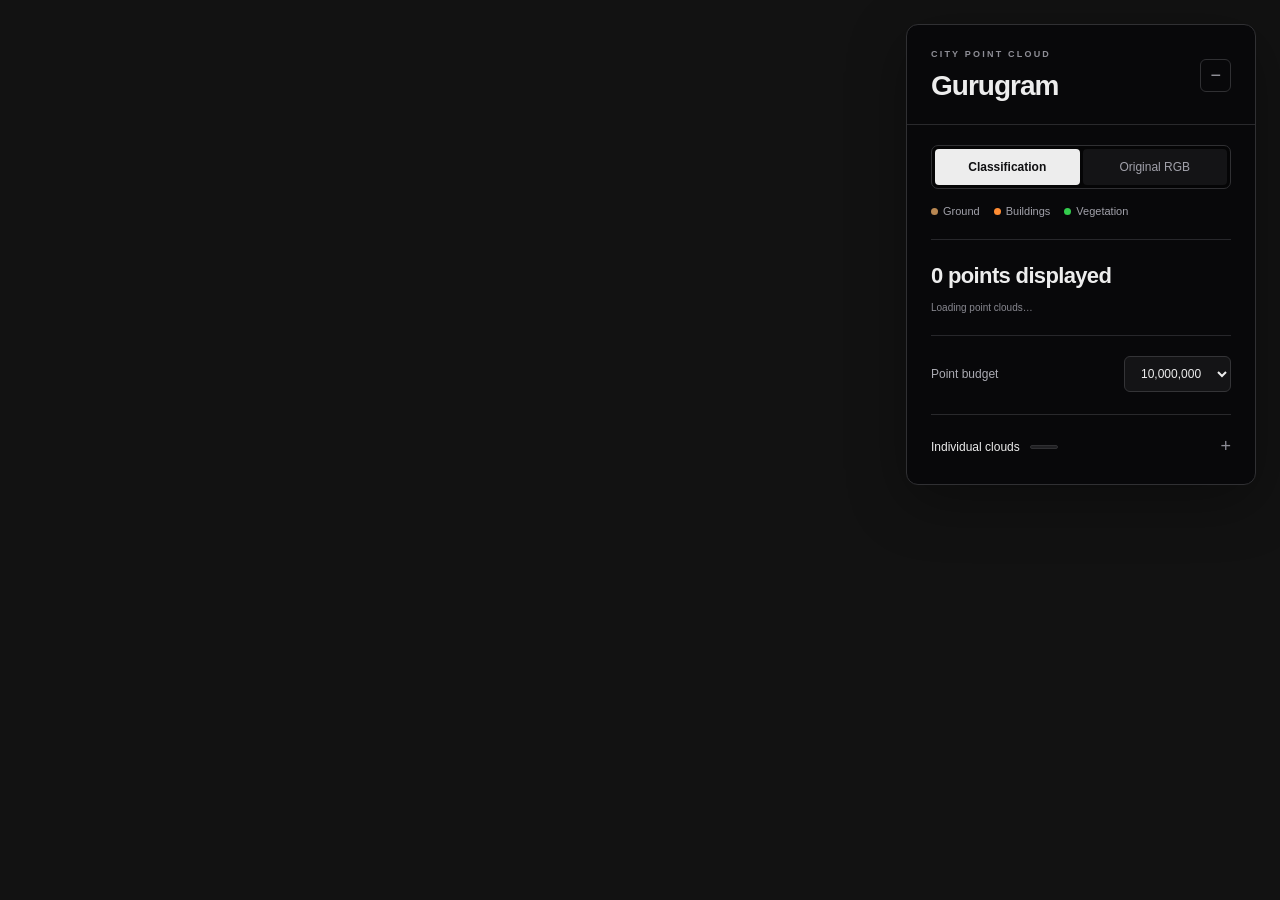
<file: index.html>
<!doctype html>
<html lang="en">
<head>
  <meta charset="utf-8">
  <meta name="viewport" content="width=device-width, initial-scale=1">
  <meta http-equiv="refresh" content="0;url=./city.html">
  <title>Gurugram point cloud</title>
</head>
<body><a href="./city.html">Open the Gurugram point-cloud viewer</a></body>
</html>
</file>
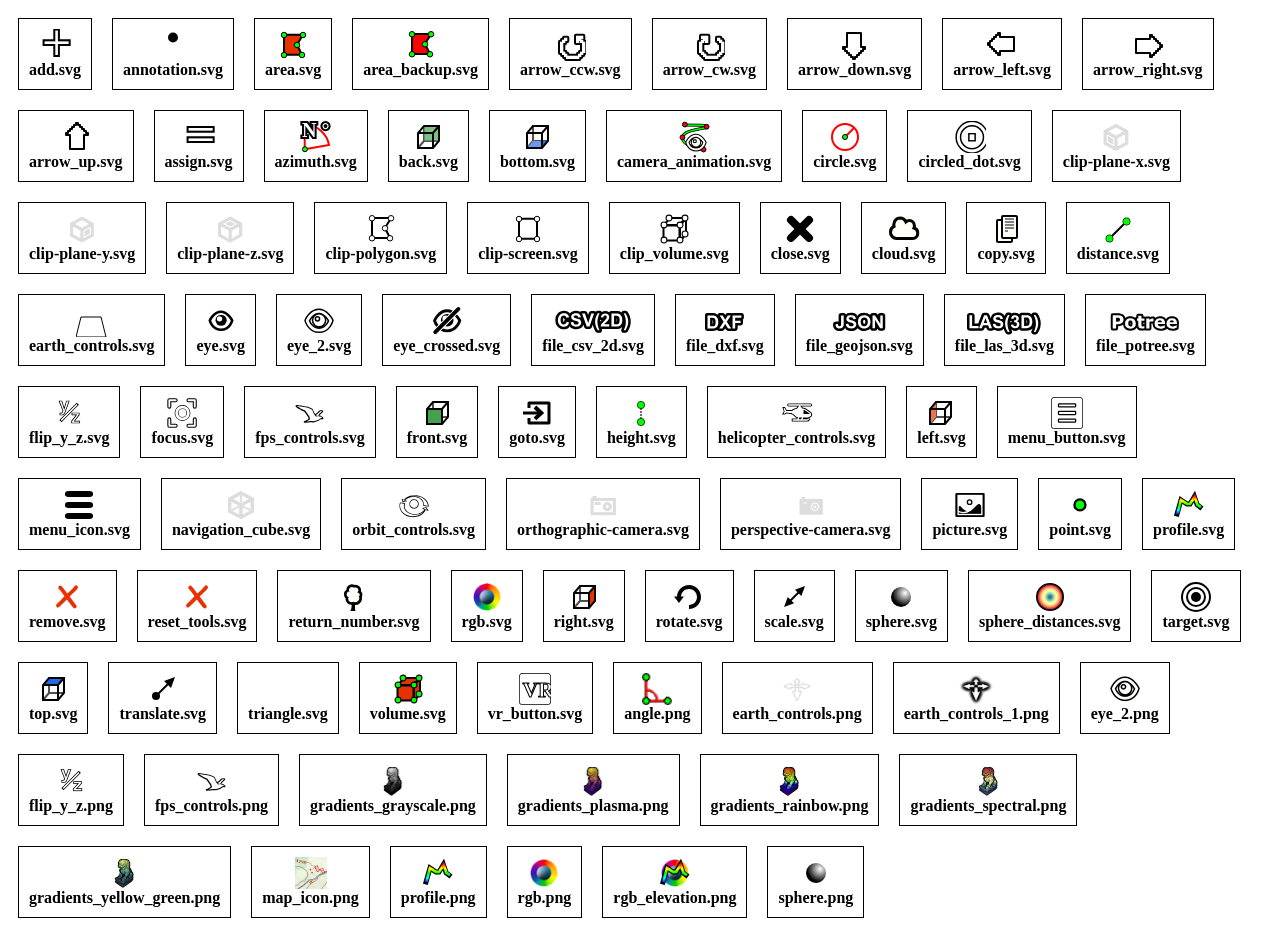
<file: libs/potree/resources/icons/index.html>
<html>
				<head>
					<style>
						.icon_container{
							border: 1px solid black;
							margin: 10px;
							padding: 10px;
						}
					</style>
				</head>
				<body>
					<div id="icons_container">
						
			<span class="icon_container" style="position: relative; float: left">
				<center>
				<img src="add.svg" style="height: 32px;"/>
				<div style="font-weight: bold">add.svg</div>
				</center>
			</span>
			
			<span class="icon_container" style="position: relative; float: left">
				<center>
				<img src="annotation.svg" style="height: 32px;"/>
				<div style="font-weight: bold">annotation.svg</div>
				</center>
			</span>
			
			<span class="icon_container" style="position: relative; float: left">
				<center>
				<img src="area.svg" style="height: 32px;"/>
				<div style="font-weight: bold">area.svg</div>
				</center>
			</span>
			
			<span class="icon_container" style="position: relative; float: left">
				<center>
				<img src="area_backup.svg" style="height: 32px;"/>
				<div style="font-weight: bold">area_backup.svg</div>
				</center>
			</span>
			
			<span class="icon_container" style="position: relative; float: left">
				<center>
				<img src="arrow_ccw.svg" style="height: 32px;"/>
				<div style="font-weight: bold">arrow_ccw.svg</div>
				</center>
			</span>
			
			<span class="icon_container" style="position: relative; float: left">
				<center>
				<img src="arrow_cw.svg" style="height: 32px;"/>
				<div style="font-weight: bold">arrow_cw.svg</div>
				</center>
			</span>
			
			<span class="icon_container" style="position: relative; float: left">
				<center>
				<img src="arrow_down.svg" style="height: 32px;"/>
				<div style="font-weight: bold">arrow_down.svg</div>
				</center>
			</span>
			
			<span class="icon_container" style="position: relative; float: left">
				<center>
				<img src="arrow_left.svg" style="height: 32px;"/>
				<div style="font-weight: bold">arrow_left.svg</div>
				</center>
			</span>
			
			<span class="icon_container" style="position: relative; float: left">
				<center>
				<img src="arrow_right.svg" style="height: 32px;"/>
				<div style="font-weight: bold">arrow_right.svg</div>
				</center>
			</span>
			
			<span class="icon_container" style="position: relative; float: left">
				<center>
				<img src="arrow_up.svg" style="height: 32px;"/>
				<div style="font-weight: bold">arrow_up.svg</div>
				</center>
			</span>
			
			<span class="icon_container" style="position: relative; float: left">
				<center>
				<img src="assign.svg" style="height: 32px;"/>
				<div style="font-weight: bold">assign.svg</div>
				</center>
			</span>
			
			<span class="icon_container" style="position: relative; float: left">
				<center>
				<img src="azimuth.svg" style="height: 32px;"/>
				<div style="font-weight: bold">azimuth.svg</div>
				</center>
			</span>
			
			<span class="icon_container" style="position: relative; float: left">
				<center>
				<img src="back.svg" style="height: 32px;"/>
				<div style="font-weight: bold">back.svg</div>
				</center>
			</span>
			
			<span class="icon_container" style="position: relative; float: left">
				<center>
				<img src="bottom.svg" style="height: 32px;"/>
				<div style="font-weight: bold">bottom.svg</div>
				</center>
			</span>
			
			<span class="icon_container" style="position: relative; float: left">
				<center>
				<img src="camera_animation.svg" style="height: 32px;"/>
				<div style="font-weight: bold">camera_animation.svg</div>
				</center>
			</span>
			
			<span class="icon_container" style="position: relative; float: left">
				<center>
				<img src="circle.svg" style="height: 32px;"/>
				<div style="font-weight: bold">circle.svg</div>
				</center>
			</span>
			
			<span class="icon_container" style="position: relative; float: left">
				<center>
				<img src="circled_dot.svg" style="height: 32px;"/>
				<div style="font-weight: bold">circled_dot.svg</div>
				</center>
			</span>
			
			<span class="icon_container" style="position: relative; float: left">
				<center>
				<img src="clip-plane-x.svg" style="height: 32px;"/>
				<div style="font-weight: bold">clip-plane-x.svg</div>
				</center>
			</span>
			
			<span class="icon_container" style="position: relative; float: left">
				<center>
				<img src="clip-plane-y.svg" style="height: 32px;"/>
				<div style="font-weight: bold">clip-plane-y.svg</div>
				</center>
			</span>
			
			<span class="icon_container" style="position: relative; float: left">
				<center>
				<img src="clip-plane-z.svg" style="height: 32px;"/>
				<div style="font-weight: bold">clip-plane-z.svg</div>
				</center>
			</span>
			
			<span class="icon_container" style="position: relative; float: left">
				<center>
				<img src="clip-polygon.svg" style="height: 32px;"/>
				<div style="font-weight: bold">clip-polygon.svg</div>
				</center>
			</span>
			
			<span class="icon_container" style="position: relative; float: left">
				<center>
				<img src="clip-screen.svg" style="height: 32px;"/>
				<div style="font-weight: bold">clip-screen.svg</div>
				</center>
			</span>
			
			<span class="icon_container" style="position: relative; float: left">
				<center>
				<img src="clip_volume.svg" style="height: 32px;"/>
				<div style="font-weight: bold">clip_volume.svg</div>
				</center>
			</span>
			
			<span class="icon_container" style="position: relative; float: left">
				<center>
				<img src="close.svg" style="height: 32px;"/>
				<div style="font-weight: bold">close.svg</div>
				</center>
			</span>
			
			<span class="icon_container" style="position: relative; float: left">
				<center>
				<img src="cloud.svg" style="height: 32px;"/>
				<div style="font-weight: bold">cloud.svg</div>
				</center>
			</span>
			
			<span class="icon_container" style="position: relative; float: left">
				<center>
				<img src="copy.svg" style="height: 32px;"/>
				<div style="font-weight: bold">copy.svg</div>
				</center>
			</span>
			
			<span class="icon_container" style="position: relative; float: left">
				<center>
				<img src="distance.svg" style="height: 32px;"/>
				<div style="font-weight: bold">distance.svg</div>
				</center>
			</span>
			
			<span class="icon_container" style="position: relative; float: left">
				<center>
				<img src="earth_controls.svg" style="height: 32px;"/>
				<div style="font-weight: bold">earth_controls.svg</div>
				</center>
			</span>
			
			<span class="icon_container" style="position: relative; float: left">
				<center>
				<img src="eye.svg" style="height: 32px;"/>
				<div style="font-weight: bold">eye.svg</div>
				</center>
			</span>
			
			<span class="icon_container" style="position: relative; float: left">
				<center>
				<img src="eye_2.svg" style="height: 32px;"/>
				<div style="font-weight: bold">eye_2.svg</div>
				</center>
			</span>
			
			<span class="icon_container" style="position: relative; float: left">
				<center>
				<img src="eye_crossed.svg" style="height: 32px;"/>
				<div style="font-weight: bold">eye_crossed.svg</div>
				</center>
			</span>
			
			<span class="icon_container" style="position: relative; float: left">
				<center>
				<img src="file_csv_2d.svg" style="height: 32px;"/>
				<div style="font-weight: bold">file_csv_2d.svg</div>
				</center>
			</span>
			
			<span class="icon_container" style="position: relative; float: left">
				<center>
				<img src="file_dxf.svg" style="height: 32px;"/>
				<div style="font-weight: bold">file_dxf.svg</div>
				</center>
			</span>
			
			<span class="icon_container" style="position: relative; float: left">
				<center>
				<img src="file_geojson.svg" style="height: 32px;"/>
				<div style="font-weight: bold">file_geojson.svg</div>
				</center>
			</span>
			
			<span class="icon_container" style="position: relative; float: left">
				<center>
				<img src="file_las_3d.svg" style="height: 32px;"/>
				<div style="font-weight: bold">file_las_3d.svg</div>
				</center>
			</span>
			
			<span class="icon_container" style="position: relative; float: left">
				<center>
				<img src="file_potree.svg" style="height: 32px;"/>
				<div style="font-weight: bold">file_potree.svg</div>
				</center>
			</span>
			
			<span class="icon_container" style="position: relative; float: left">
				<center>
				<img src="flip_y_z.svg" style="height: 32px;"/>
				<div style="font-weight: bold">flip_y_z.svg</div>
				</center>
			</span>
			
			<span class="icon_container" style="position: relative; float: left">
				<center>
				<img src="focus.svg" style="height: 32px;"/>
				<div style="font-weight: bold">focus.svg</div>
				</center>
			</span>
			
			<span class="icon_container" style="position: relative; float: left">
				<center>
				<img src="fps_controls.svg" style="height: 32px;"/>
				<div style="font-weight: bold">fps_controls.svg</div>
				</center>
			</span>
			
			<span class="icon_container" style="position: relative; float: left">
				<center>
				<img src="front.svg" style="height: 32px;"/>
				<div style="font-weight: bold">front.svg</div>
				</center>
			</span>
			
			<span class="icon_container" style="position: relative; float: left">
				<center>
				<img src="goto.svg" style="height: 32px;"/>
				<div style="font-weight: bold">goto.svg</div>
				</center>
			</span>
			
			<span class="icon_container" style="position: relative; float: left">
				<center>
				<img src="height.svg" style="height: 32px;"/>
				<div style="font-weight: bold">height.svg</div>
				</center>
			</span>
			
			<span class="icon_container" style="position: relative; float: left">
				<center>
				<img src="helicopter_controls.svg" style="height: 32px;"/>
				<div style="font-weight: bold">helicopter_controls.svg</div>
				</center>
			</span>
			
			<span class="icon_container" style="position: relative; float: left">
				<center>
				<img src="left.svg" style="height: 32px;"/>
				<div style="font-weight: bold">left.svg</div>
				</center>
			</span>
			
			<span class="icon_container" style="position: relative; float: left">
				<center>
				<img src="menu_button.svg" style="height: 32px;"/>
				<div style="font-weight: bold">menu_button.svg</div>
				</center>
			</span>
			
			<span class="icon_container" style="position: relative; float: left">
				<center>
				<img src="menu_icon.svg" style="height: 32px;"/>
				<div style="font-weight: bold">menu_icon.svg</div>
				</center>
			</span>
			
			<span class="icon_container" style="position: relative; float: left">
				<center>
				<img src="navigation_cube.svg" style="height: 32px;"/>
				<div style="font-weight: bold">navigation_cube.svg</div>
				</center>
			</span>
			
			<span class="icon_container" style="position: relative; float: left">
				<center>
				<img src="orbit_controls.svg" style="height: 32px;"/>
				<div style="font-weight: bold">orbit_controls.svg</div>
				</center>
			</span>
			
			<span class="icon_container" style="position: relative; float: left">
				<center>
				<img src="orthographic-camera.svg" style="height: 32px;"/>
				<div style="font-weight: bold">orthographic-camera.svg</div>
				</center>
			</span>
			
			<span class="icon_container" style="position: relative; float: left">
				<center>
				<img src="perspective-camera.svg" style="height: 32px;"/>
				<div style="font-weight: bold">perspective-camera.svg</div>
				</center>
			</span>
			
			<span class="icon_container" style="position: relative; float: left">
				<center>
				<img src="picture.svg" style="height: 32px;"/>
				<div style="font-weight: bold">picture.svg</div>
				</center>
			</span>
			
			<span class="icon_container" style="position: relative; float: left">
				<center>
				<img src="point.svg" style="height: 32px;"/>
				<div style="font-weight: bold">point.svg</div>
				</center>
			</span>
			
			<span class="icon_container" style="position: relative; float: left">
				<center>
				<img src="profile.svg" style="height: 32px;"/>
				<div style="font-weight: bold">profile.svg</div>
				</center>
			</span>
			
			<span class="icon_container" style="position: relative; float: left">
				<center>
				<img src="remove.svg" style="height: 32px;"/>
				<div style="font-weight: bold">remove.svg</div>
				</center>
			</span>
			
			<span class="icon_container" style="position: relative; float: left">
				<center>
				<img src="reset_tools.svg" style="height: 32px;"/>
				<div style="font-weight: bold">reset_tools.svg</div>
				</center>
			</span>
			
			<span class="icon_container" style="position: relative; float: left">
				<center>
				<img src="return_number.svg" style="height: 32px;"/>
				<div style="font-weight: bold">return_number.svg</div>
				</center>
			</span>
			
			<span class="icon_container" style="position: relative; float: left">
				<center>
				<img src="rgb.svg" style="height: 32px;"/>
				<div style="font-weight: bold">rgb.svg</div>
				</center>
			</span>
			
			<span class="icon_container" style="position: relative; float: left">
				<center>
				<img src="right.svg" style="height: 32px;"/>
				<div style="font-weight: bold">right.svg</div>
				</center>
			</span>
			
			<span class="icon_container" style="position: relative; float: left">
				<center>
				<img src="rotate.svg" style="height: 32px;"/>
				<div style="font-weight: bold">rotate.svg</div>
				</center>
			</span>
			
			<span class="icon_container" style="position: relative; float: left">
				<center>
				<img src="scale.svg" style="height: 32px;"/>
				<div style="font-weight: bold">scale.svg</div>
				</center>
			</span>
			
			<span class="icon_container" style="position: relative; float: left">
				<center>
				<img src="sphere.svg" style="height: 32px;"/>
				<div style="font-weight: bold">sphere.svg</div>
				</center>
			</span>
			
			<span class="icon_container" style="position: relative; float: left">
				<center>
				<img src="sphere_distances.svg" style="height: 32px;"/>
				<div style="font-weight: bold">sphere_distances.svg</div>
				</center>
			</span>
			
			<span class="icon_container" style="position: relative; float: left">
				<center>
				<img src="target.svg" style="height: 32px;"/>
				<div style="font-weight: bold">target.svg</div>
				</center>
			</span>
			
			<span class="icon_container" style="position: relative; float: left">
				<center>
				<img src="top.svg" style="height: 32px;"/>
				<div style="font-weight: bold">top.svg</div>
				</center>
			</span>
			
			<span class="icon_container" style="position: relative; float: left">
				<center>
				<img src="translate.svg" style="height: 32px;"/>
				<div style="font-weight: bold">translate.svg</div>
				</center>
			</span>
			
			<span class="icon_container" style="position: relative; float: left">
				<center>
				<img src="triangle.svg" style="height: 32px;"/>
				<div style="font-weight: bold">triangle.svg</div>
				</center>
			</span>
			
			<span class="icon_container" style="position: relative; float: left">
				<center>
				<img src="volume.svg" style="height: 32px;"/>
				<div style="font-weight: bold">volume.svg</div>
				</center>
			</span>
			
			<span class="icon_container" style="position: relative; float: left">
				<center>
				<img src="vr_button.svg" style="height: 32px;"/>
				<div style="font-weight: bold">vr_button.svg</div>
				</center>
			</span>
			
			<span class="icon_container" style="position: relative; float: left">
				<center>
				<img src="angle.png" style="height: 32px;"/>
				<div style="font-weight: bold">angle.png</div>
				</center>
			</span>
			
			<span class="icon_container" style="position: relative; float: left">
				<center>
				<img src="earth_controls.png" style="height: 32px;"/>
				<div style="font-weight: bold">earth_controls.png</div>
				</center>
			</span>
			
			<span class="icon_container" style="position: relative; float: left">
				<center>
				<img src="earth_controls_1.png" style="height: 32px;"/>
				<div style="font-weight: bold">earth_controls_1.png</div>
				</center>
			</span>
			
			<span class="icon_container" style="position: relative; float: left">
				<center>
				<img src="eye_2.png" style="height: 32px;"/>
				<div style="font-weight: bold">eye_2.png</div>
				</center>
			</span>
			
			<span class="icon_container" style="position: relative; float: left">
				<center>
				<img src="flip_y_z.png" style="height: 32px;"/>
				<div style="font-weight: bold">flip_y_z.png</div>
				</center>
			</span>
			
			<span class="icon_container" style="position: relative; float: left">
				<center>
				<img src="fps_controls.png" style="height: 32px;"/>
				<div style="font-weight: bold">fps_controls.png</div>
				</center>
			</span>
			
			<span class="icon_container" style="position: relative; float: left">
				<center>
				<img src="gradients_grayscale.png" style="height: 32px;"/>
				<div style="font-weight: bold">gradients_grayscale.png</div>
				</center>
			</span>
			
			<span class="icon_container" style="position: relative; float: left">
				<center>
				<img src="gradients_plasma.png" style="height: 32px;"/>
				<div style="font-weight: bold">gradients_plasma.png</div>
				</center>
			</span>
			
			<span class="icon_container" style="position: relative; float: left">
				<center>
				<img src="gradients_rainbow.png" style="height: 32px;"/>
				<div style="font-weight: bold">gradients_rainbow.png</div>
				</center>
			</span>
			
			<span class="icon_container" style="position: relative; float: left">
				<center>
				<img src="gradients_spectral.png" style="height: 32px;"/>
				<div style="font-weight: bold">gradients_spectral.png</div>
				</center>
			</span>
			
			<span class="icon_container" style="position: relative; float: left">
				<center>
				<img src="gradients_yellow_green.png" style="height: 32px;"/>
				<div style="font-weight: bold">gradients_yellow_green.png</div>
				</center>
			</span>
			
			<span class="icon_container" style="position: relative; float: left">
				<center>
				<img src="map_icon.png" style="height: 32px;"/>
				<div style="font-weight: bold">map_icon.png</div>
				</center>
			</span>
			
			<span class="icon_container" style="position: relative; float: left">
				<center>
				<img src="profile.png" style="height: 32px;"/>
				<div style="font-weight: bold">profile.png</div>
				</center>
			</span>
			
			<span class="icon_container" style="position: relative; float: left">
				<center>
				<img src="rgb.png" style="height: 32px;"/>
				<div style="font-weight: bold">rgb.png</div>
				</center>
			</span>
			
			<span class="icon_container" style="position: relative; float: left">
				<center>
				<img src="rgb_elevation.png" style="height: 32px;"/>
				<div style="font-weight: bold">rgb_elevation.png</div>
				</center>
			</span>
			
			<span class="icon_container" style="position: relative; float: left">
				<center>
				<img src="sphere.png" style="height: 32px;"/>
				<div style="font-weight: bold">sphere.png</div>
				</center>
			</span>
			
					</div>
				</body>
			</html>
</file>
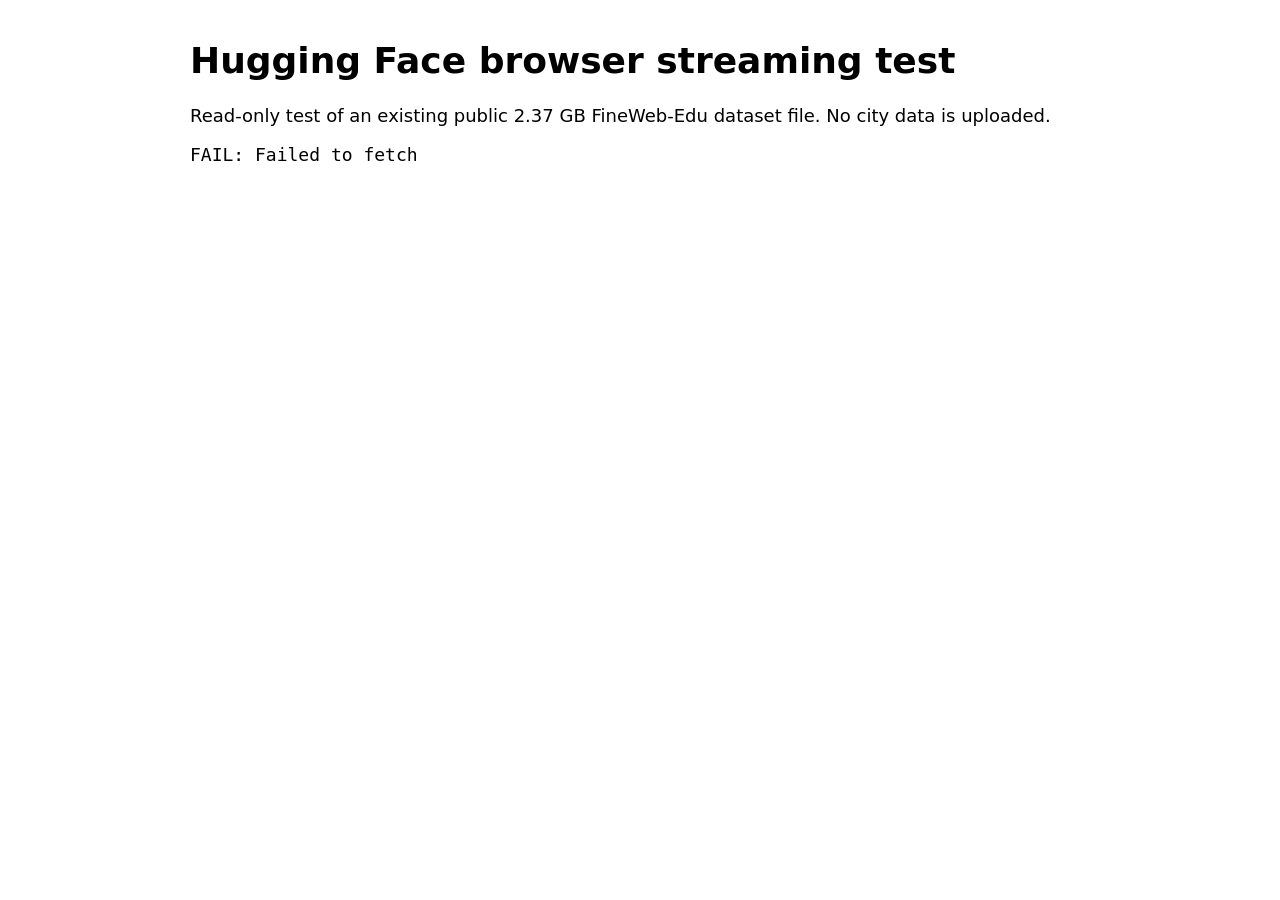
<file: hf-hosting-test.html>
<!doctype html><html lang="en"><meta charset="utf-8"><title>Hugging Face streaming test</title>
<body style="font:18px system-ui;max-width:900px;margin:40px auto"><h1>Hugging Face browser streaming test</h1>
<p>Read-only test of an existing public 2.37 GB FineWeb-Edu dataset file. No city data is uploaded.</p>
<pre id="result">Testing two 1 KB ranges…</pre>
<script>
const url = 'https://huggingface.co/datasets/HuggingFaceFW/fineweb-edu/resolve/87f09149ef4734204d70ed1d046ddc9ca3f2b8f9/data/CC-MAIN-2013-20/train-00000-of-00014.parquet';
(async () => {
    const results = [];
    for (const start of [0, 1024]) {
        const response = await fetch(url, {headers: {Range: `bytes=${start}-${start+1023}`}});
        if (response.status !== 206) { if (response.body) await response.body.cancel(); throw Error(`Expected partial response, got ${response.status}`); }
        const buffer = await response.arrayBuffer();
        const range = response.headers.get('Content-Range');
        results.push({requested: `bytes=${start}-${start+1023}`, status: response.status, bytes: buffer.byteLength, contentRange: range});
        if (buffer.byteLength !== 1024 || range !== `bytes ${start}-${start+1023}/2369456837`) throw Error('Range mismatch');
    }
    document.getElementById('result').textContent = 'PASS: both byte ranges work from a browser across origins.\n\n' + JSON.stringify(results, null, 2);
})().catch(error => document.getElementById('result').textContent = 'FAIL: ' + error.message);
</script></body></html>
</file>
